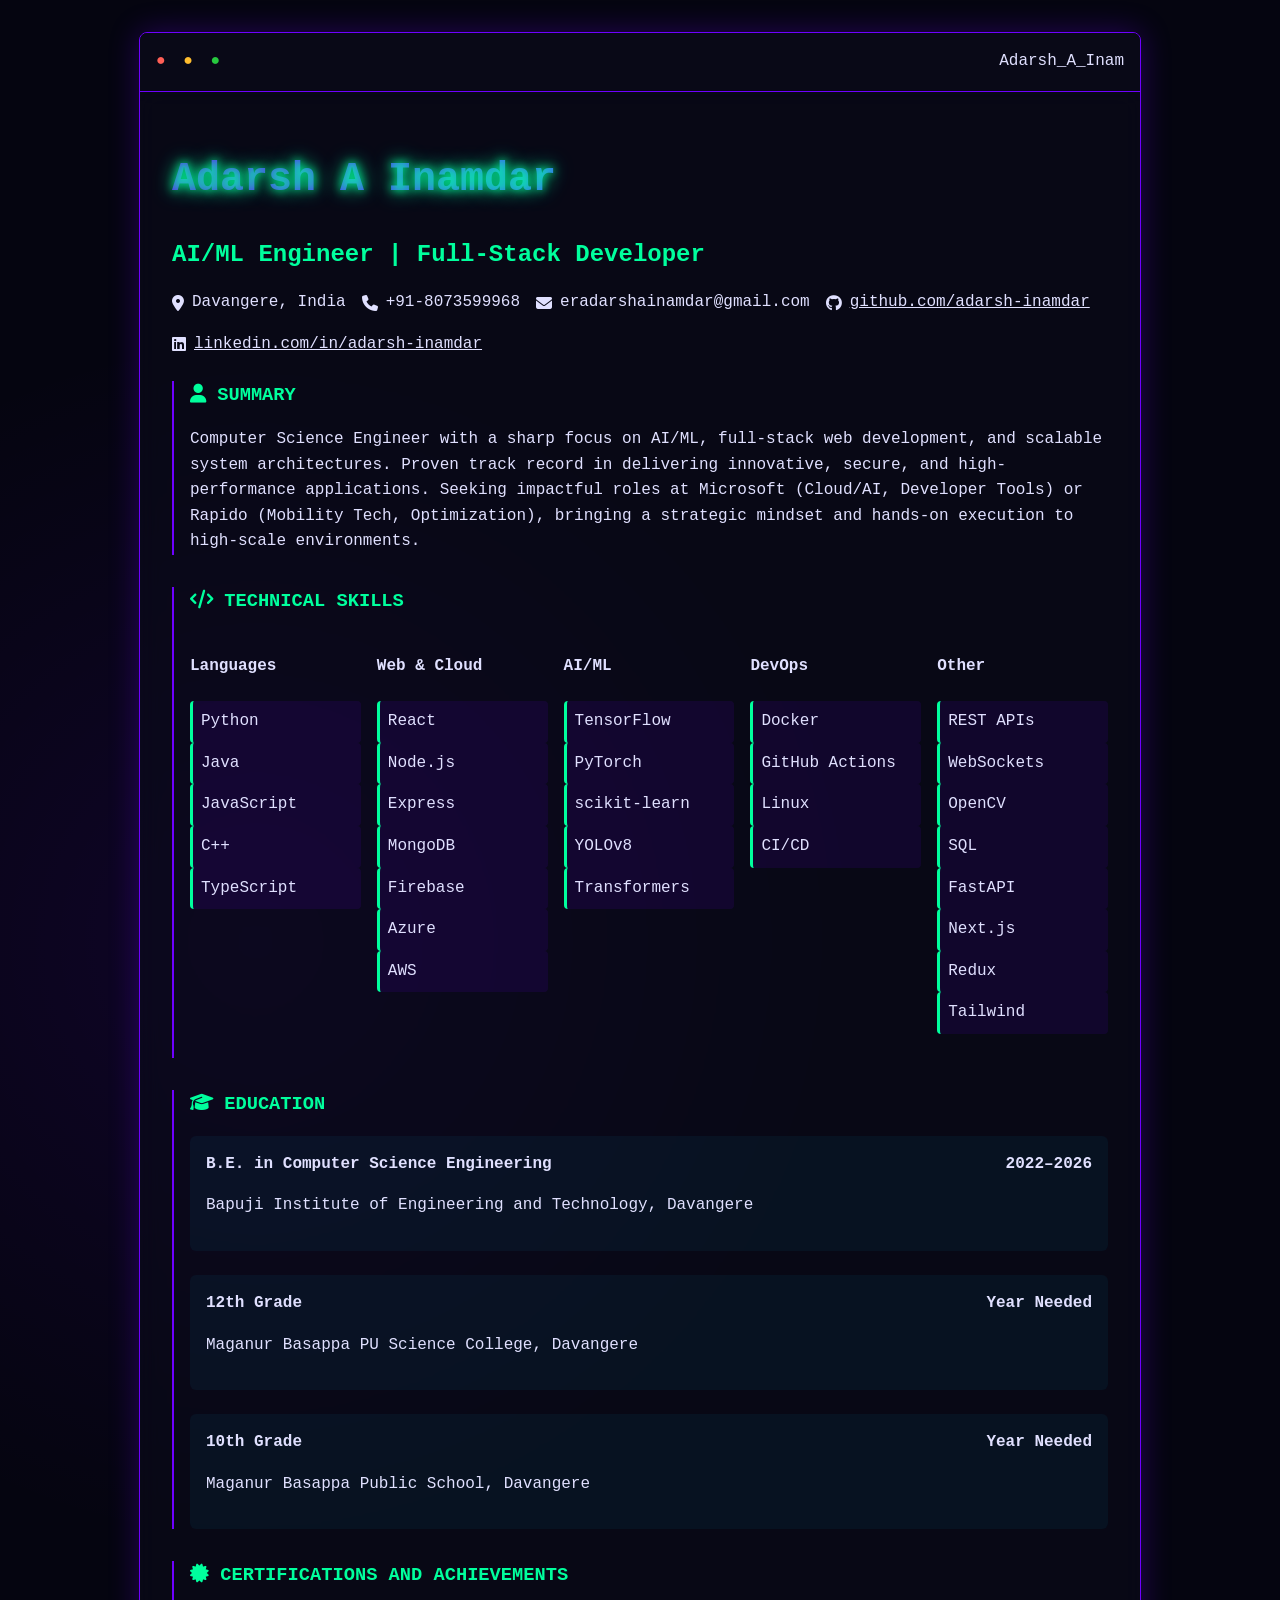
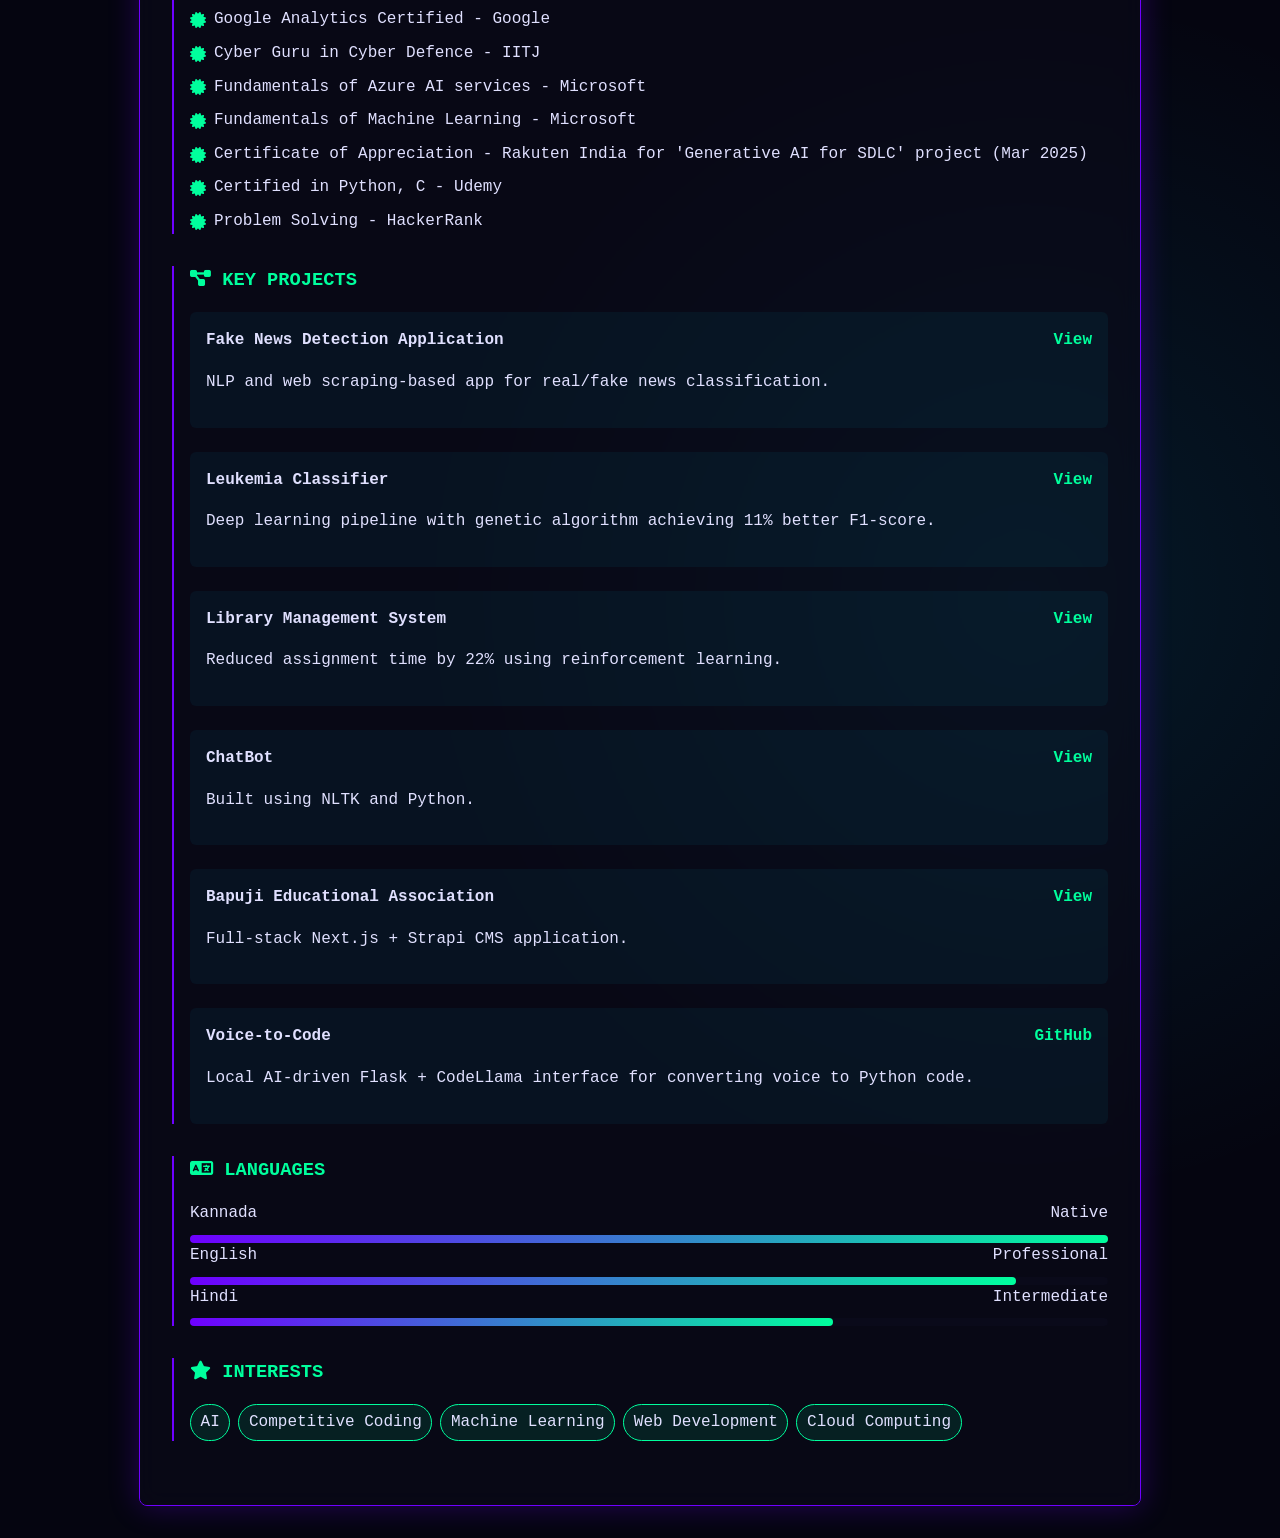
<file: index.html>
<!DOCTYPE html>
<html lang="en">
<head>
    <meta charset="UTF-8">
    <meta name="viewport" content="width=device-width, initial-scale=1.0">
    <title>Adarsh A Inamdar | AI/ML Engineer | Full-Stack Developer</title>
    <link rel="stylesheet" href="https://cdnjs.cloudflare.com/ajax/libs/font-awesome/6.4.0/css/all.min.css">
    <style>
        :root {
            --primary: #6e00ff;
            --secondary: #00d1ff;
            --accent: #00ff9d;
            --dark: #0a0a1a;
            --darker: #050510;
            --light: #e0e0ff;
            --neon-glow: 0 0 10px var(--accent), 0 0 20px var(--accent);
            font-family: 'Courier New', monospace;
        }
        
        body {
            background: var(--darker);
            color: var(--light);
            background-image: 
                radial-gradient(circle at 20% 30%, rgba(110, 0, 255, 0.1) 0%, transparent 25%),
                radial-gradient(circle at 80% 70%, rgba(0, 209, 255, 0.1) 0%, transparent 25%);
            line-height: 1.6;
        }
        
        .terminal-header {
            background: rgba(10, 10, 26, 0.8);
            padding: 1rem;
            border-bottom: 1px solid var(--primary);
            display: flex;
            justify-content: space-between;
            align-items: center;
        }
        
        .terminal-window {
            max-width: 1000px;
            margin: 2rem auto;
            border: 1px solid var(--primary);
            border-radius: 8px;
            overflow: hidden;
            box-shadow: 0 0 30px rgba(110, 0, 255, 0.3);
        }
        
        .terminal-body {
            padding: 2rem;
            background: rgba(10, 10, 26, 0.6);
            backdrop-filter: blur(10px);
        }
        
        h1, h2, h3 {
            color: var(--accent);
            margin: 1.5rem 0 1rem;
        }
        
        h1 {
            font-size: 2.5rem;
            background: linear-gradient(90deg, var(--primary), var(--secondary));
            -webkit-background-clip: text;
            -webkit-text-fill-color: transparent;
            text-shadow: var(--neon-glow);
        }
        
        .contact-info {
            display: flex;
            flex-wrap: wrap;
            gap: 1rem;
            margin: 1rem 0;
        }
        
        .contact-item {
            display: flex;
            align-items: center;
            gap: 0.5rem;
        }
        
        .section {
            margin-bottom: 2rem;
            border-left: 2px solid var(--primary);
            padding-left: 1rem;
        }
        
        .skills-grid {
            display: grid;
            grid-template-columns: repeat(auto-fill, minmax(150px, 1fr));
            gap: 1rem;
            margin: 1rem 0;
        }
        
        .skill-category {
            margin-bottom: 1.5rem;
        }
        
        .skill-item {
            background: rgba(110, 0, 255, 0.1);
            padding: 0.5rem;
            border-radius: 4px;
            border-left: 3px solid var(--accent);
        }
        
        .project {
            margin-bottom: 1.5rem;
            padding: 1rem;
            background: rgba(0, 209, 255, 0.05);
            border-radius: 6px;
            transition: transform 0.3s;
        }
        
        .project:hover {
            transform: translateY(-5px);
            background: rgba(0, 209, 255, 0.1);
        }
        
        .project-title {
            display: flex;
            justify-content: space-between;
            font-weight: bold;
        }
        
        .project-link {
            color: var(--accent);
            text-decoration: none;
        }
        
        .project-link:hover {
            text-decoration: underline;
        }
        
        .certification {
            display: flex;
            align-items: center;
            gap: 0.5rem;
            margin-bottom: 0.5rem;
        }
        
        .language-skill {
            display: flex;
            justify-content: space-between;
            margin-bottom: 0.5rem;
        }
        
        .language-bar {
            height: 8px;
            background: var(--dark);
            border-radius: 4px;
            margin-top: 0.3rem;
        }
        
        .language-progress {
            height: 100%;
            background: linear-gradient(90deg, var(--primary), var(--accent));
            border-radius: 4px;
        }
        
        .interests {
            display: flex;
            flex-wrap: wrap;
            gap: 0.5rem;
        }
        
        .interest-item {
            background: rgba(0, 255, 157, 0.1);
            padding: 0.3rem 0.6rem;
            border-radius: 20px;
            border: 1px solid var(--accent);
        }
    </style>
</head>
<body>
    <div class="terminal-window">
        <div class="terminal-header">
            <div class="terminal-controls">
                <span style="color: #ff5f56; margin-right: 8px;">●</span>
                <span style="color: #ffbd2e; margin-right: 8px;">●</span>
                <span style="color: #27c93f;">●</span>
            </div>
            <div>Adarsh_A_Inamdar.resume</div>
            <!-- <div></div> -->
        </div>
        
        <div class="terminal-body">
            <h1>Adarsh A Inamdar</h1>
            <h2>AI/ML Engineer | Full-Stack Developer</h2>
            
            <div class="contact-info">
                <div class="contact-item">
                    <i class="fas fa-map-marker-alt"></i>
                    <span>Davangere, India</span>
                </div>
                <div class="contact-item">
                    <i class="fas fa-phone"></i>
                    <span>+91-8073599968</span>
                </div>
                <div class="contact-item">
                    <i class="fas fa-envelope"></i>
                    <span>eradarshainamdar@gmail.com</span>
                </div>
                <div class="contact-item">
                    <i class="fab fa-github"></i>
                    <a href="https://github.com/adarsh-inamdar" target="_blank" style="color: var(--light);">github.com/adarsh-inamdar</a>
                </div>
                <div class="contact-item">
                    <i class="fab fa-linkedin"></i>
                    <a href="https://linkedin.com/in/adarsh-inamdar" target="_blank" style="color: var(--light);">linkedin.com/in/adarsh-inamdar</a>
                </div>
            </div>
            
            <div class="section">
                <h3><i class="fas fa-user"></i> SUMMARY</h3>
                <p>Computer Science Engineer with a sharp focus on AI/ML, full-stack web development, and scalable system architectures. Proven track record in delivering innovative, secure, and high-performance applications. Seeking impactful roles at Microsoft (Cloud/AI, Developer Tools) or Rapido (Mobility Tech, Optimization), bringing a strategic mindset and hands-on execution to high-scale environments.</p>
            </div>
            
            <div class="section">
                <h3><i class="fas fa-code"></i> TECHNICAL SKILLS</h3>
                <div class="skills-grid">
                    <div class="skill-category">
                        <h4>Languages</h4>
                        <div class="skill-item">Python</div>
                        <div class="skill-item">Java</div>
                        <div class="skill-item">JavaScript</div>
                        <div class="skill-item">C++</div>
                        <div class="skill-item">TypeScript</div>
                    </div>
                    <div class="skill-category">
                        <h4>Web & Cloud</h4>
                        <div class="skill-item">React</div>
                        <div class="skill-item">Node.js</div>
                        <div class="skill-item">Express</div>
                        <div class="skill-item">MongoDB</div>
                        <div class="skill-item">Firebase</div>
                        <div class="skill-item">Azure</div>
                        <div class="skill-item">AWS</div>
                    </div>
                    <div class="skill-category">
                        <h4>AI/ML</h4>
                        <div class="skill-item">TensorFlow</div>
                        <div class="skill-item">PyTorch</div>
                        <div class="skill-item">scikit-learn</div>
                        <div class="skill-item">YOLOv8</div>
                        <div class="skill-item">Transformers</div>
                    </div>
                    <div class="skill-category">
                        <h4>DevOps</h4>
                        <div class="skill-item">Docker</div>
                        <div class="skill-item">GitHub Actions</div>
                        <div class="skill-item">Linux</div>
                        <div class="skill-item">CI/CD</div>
                    </div>
                    <div class="skill-category">
                        <h4>Other</h4>
                        <div class="skill-item">REST APIs</div>
                        <div class="skill-item">WebSockets</div>
                        <div class="skill-item">OpenCV</div>
                        <div class="skill-item">SQL</div>
                        <div class="skill-item">FastAPI</div>
                        <div class="skill-item">Next.js</div>
                        <div class="skill-item">Redux</div>
                        <div class="skill-item">Tailwind</div>
                    </div>
                </div>
            </div>
            
            <div class="section">
                <h3><i class="fas fa-graduation-cap"></i> EDUCATION</h3>
                <div class="project">
                    <div class="project-title">
                        <span>B.E. in Computer Science Engineering</span>
                        <span>2022–2026</span>
                    </div>
                    <p>Bapuji Institute of Engineering and Technology, Davangere</p>
                </div>
                <div class="project">
                    <div class="project-title">
                        <span>12th Grade</span>
                        <span>Year Needed</span>
                    </div>
                    <p>Maganur Basappa PU Science College, Davangere</p>
                </div>
                <div class="project">
                    <div class="project-title">
                        <span>10th Grade</span>
                        <span>Year Needed</span>
                    </div>
                    <p>Maganur Basappa Public School, Davangere</p>
                </div>
            </div>
            
            <div class="section">
                <h3><i class="fas fa-certificate"></i> CERTIFICATIONS AND ACHIEVEMENTS</h3>
                <div class="certification">
                    <i class="fas fa-certificate" style="color: var(--accent);"></i>
                    <span>Google Analytics Certified - Google</span>
                </div>
                <div class="certification">
                    <i class="fas fa-certificate" style="color: var(--accent);"></i>
                    <span>Cyber Guru in Cyber Defence - IITJ</span>
                </div>
                <div class="certification">
                    <i class="fas fa-certificate" style="color: var(--accent);"></i>
                    <span>Fundamentals of Azure AI services - Microsoft</span>
                </div>
                <div class="certification">
                    <i class="fas fa-certificate" style="color: var(--accent);"></i>
                    <span>Fundamentals of Machine Learning - Microsoft</span>
                </div>
                <div class="certification">
                    <i class="fas fa-certificate" style="color: var(--accent);"></i>
                    <span>Certificate of Appreciation - Rakuten India for 'Generative AI for SDLC' project (Mar 2025)</span>
                </div>
                <div class="certification">
                    <i class="fas fa-certificate" style="color: var(--accent);"></i>
                    <span>Certified in Python, C - Udemy</span>
                </div>
                <div class="certification">
                    <i class="fas fa-certificate" style="color: var(--accent);"></i>
                    <span>Problem Solving - HackerRank</span>
                </div>
            </div>
            
            <div class="section">
                <h3><i class="fas fa-project-diagram"></i> KEY PROJECTS</h3>
                <div class="project">
                    <div class="project-title">
                        <span>Fake News Detection Application</span>
                        <a href="#" class="project-link">View</a>
                    </div>
                    <p>NLP and web scraping-based app for real/fake news classification.</p>
                </div>
                <div class="project">
                    <div class="project-title">
                        <span>Leukemia Classifier</span>
                        <a href="#" class="project-link">View</a>
                    </div>
                    <p>Deep learning pipeline with genetic algorithm achieving 11% better F1-score.</p>
                </div>
                <div class="project">
                    <div class="project-title">
                        <span>Library Management System</span>
                        <a href="#" class="project-link">View</a>
                    </div>
                    <p>Reduced assignment time by 22% using reinforcement learning.</p>
                </div>
                <div class="project">
                    <div class="project-title">
                        <span>ChatBot</span>
                        <a href="#" class="project-link">View</a>
                    </div>
                    <p>Built using NLTK and Python.</p>
                </div>
                <div class="project">
                    <div class="project-title">
                        <span>Bapuji Educational Association</span>
                        <a href="#" class="project-link">View</a>
                    </div>
                    <p>Full-stack Next.js + Strapi CMS application.</p>
                </div>
                <div class="project">
                    <div class="project-title">
                        <span>Voice-to-Code</span>
                        <a href="https://github.com/Adarsh-Inamdar/voice-to-code" class="project-link">GitHub</a>
                    </div>
                    <p>Local AI-driven Flask + CodeLlama interface for converting voice to Python code.</p>
                </div>
            </div>
            
            <div class="section">
                <h3><i class="fas fa-language"></i> LANGUAGES</h3>
                <div class="language-skill">
                    <span>Kannada</span>
                    <span>Native</span>
                </div>
                <div class="language-bar">
                    <div class="language-progress" style="width: 100%;"></div>
                </div>
                <div class="language-skill">
                    <span>English</span>
                    <span>Professional</span>
                </div>
                <div class="language-bar">
                    <div class="language-progress" style="width: 90%;"></div>
                </div>
                <div class="language-skill">
                    <span>Hindi</span>
                    <span>Intermediate</span>
                </div>
                <div class="language-bar">
                    <div class="language-progress" style="width: 70%;"></div>
                </div>
            </div>
            
            <div class="section">
                <h3><i class="fas fa-star"></i> INTERESTS</h3>
                <div class="interests">
                    <div class="interest-item">AI</div>
                    <div class="interest-item">Competitive Coding</div>
                    <div class="interest-item">Machine Learning</div>
                    <div class="interest-item">Web Development</div>
                    <div class="interest-item">Cloud Computing</div>
                </div>
            </div>
        </div>
    </div>

    <script>
        // Terminal typing effect for the header
        document.addEventListener('DOMContentLoaded', function() {
            const terminalHeader = document.querySelector('.terminal-header div:last-child');
            const originalText = "Adarsh_A_Inamdar.resume";
            let i = 0;
            
            function typeWriter() {
                if (i < originalText.length) {
                    terminalHeader.textContent += originalText.charAt(i);
                    i++;
                    setTimeout(typeWriter, 100);
                }
            }
            
            terminalHeader.textContent = "";
            setTimeout(typeWriter, 1000);
            
            // Animate progress bars
            const progressBars = document.querySelectorAll('.language-progress');
            progressBars.forEach(bar => {
                const targetWidth = bar.style.width;
                bar.style.width = '0';
                setTimeout(() => {
                    bar.style.width = targetWidth;
                    bar.style.transition = 'width 1.5s ease-in-out';
                }, 500);
            });
        });
    </script>
</body>
</html>
</file>
